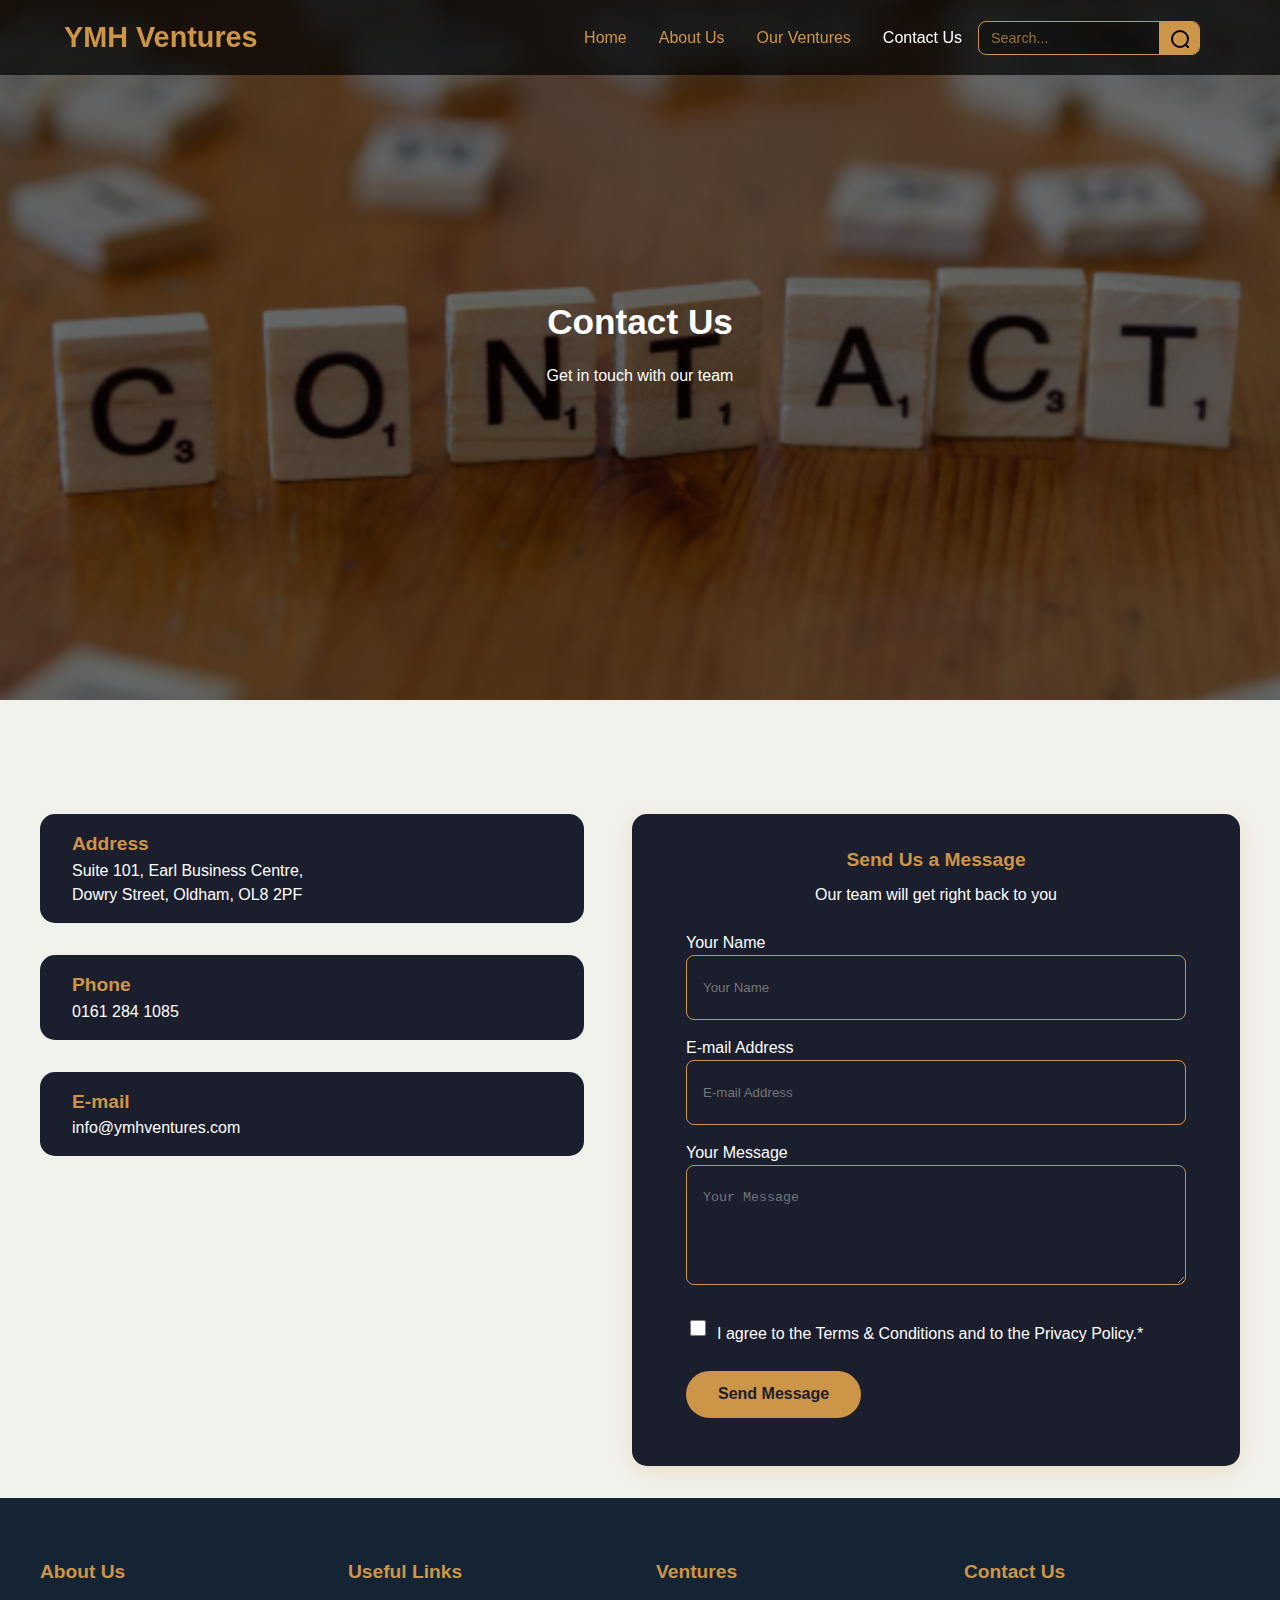
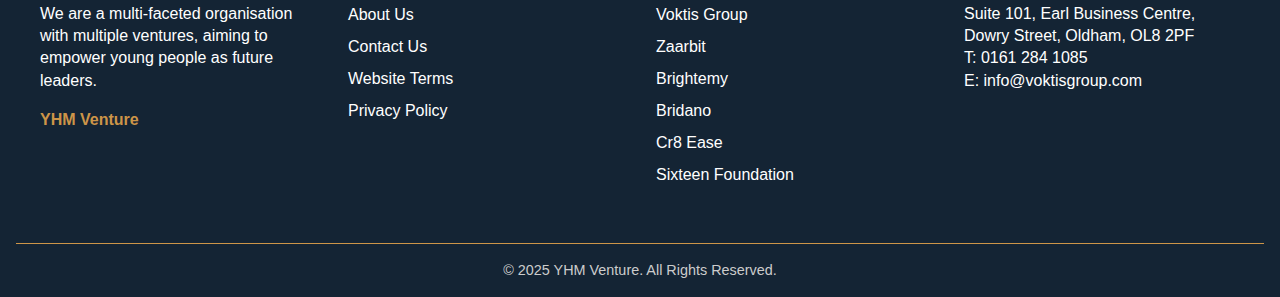
<file: contact.html>
<html lang="en">
<head>
    <meta charset="UTF-8">
    <meta name="viewport" content="width=device-width, initial-scale=1.0">
    <title>Document</title>
        <link rel="stylesheet" href="css/style.css">
    <link rel="stylesheet" href="https://cdnjs.cloudflare.com/ajax/libs/font-awesome/6.5.0/css/all.min.css" integrity="sha512-V9B87Ziv8HqkxgDw4bV1I2P6ckw1+7m+e+4mZ+Moy1UtvFezN1LNN6yRbhK+qR8jS1hcl8Fz56YfVfjYzN4lQA==" crossorigin="anonymous" referrerpolicy="no-referrer" />
</head>
<body>
        <!-- Header -->
<header class="site-header">
  <div class="header-container">
    <!-- Logo -->
    <div class="logo">YMH Ventures</div>

    <!-- Menu Toggle Button (SVG Hamburger) -->
    <button class="menu-toggle" aria-label="Toggle Navigation" aria-expanded="false">
      <svg xmlns="http://www.w3.org/2000/svg" width="24" height="24" fill="none" stroke="currentColor" stroke-width="2" stroke-linecap="round" stroke-linejoin="round">
        <line x1="3" y1="12" x2="21" y2="12"></line>
        <line x1="3" y1="6" x2="21" y2="6"></line>
        <line x1="3" y1="18" x2="21" y2="18"></line>
      </svg>
    </button>

    <!-- Navigation Menu -->
    <nav class="nav-container">
      <ul class="nav-list">
        <li><a href="index.html" class="nav-link ">Home</a></li>
        <li><a href="about.html" class="nav-link">About Us</a></li>
        <li><a href="our-ventures.html" class="nav-link">Our Ventures</a></li>
        <li><a href="contact.html" class="nav-link active">Contact Us</a></li>
      </ul>

      <!-- Search Bar -->
      <div class="search-container">
        <input type="text" placeholder="Search..." class="search-input" aria-label="Search input">
        <button class="search-button" aria-label="Search">
          <svg xmlns="http://www.w3.org/2000/svg" width="20" height="20" fill="none" stroke="currentColor" stroke-width="2" stroke-linecap="round" stroke-linejoin="round">
            <circle cx="11" cy="11" r="8"></circle>
            <line x1="21" y1="21" x2="16.65" y2="16.65"></line>
          </svg>
        </button>
      </div>
    </nav>
  </div>
</header>

<!-- Script for mobile menu -->
<script>
  const menuToggle = document.querySelector('.menu-toggle');
  const nav = document.querySelector('.nav-container');

  menuToggle.addEventListener('click', () => {
    nav.classList.toggle('open');
    const expanded = menuToggle.getAttribute('aria-expanded') === 'true';
    menuToggle.setAttribute('aria-expanded', !expanded);
  });
</script>

<!-- ================= HERO SECTION ================= -->
<section class="contact-hero">
  <div class="contact-hero-image">
    <img src="images/contact.png" alt="Contact Hero">
  </div>
  <div class="hero-content">
    <h1>Contact Us</h1>
    <p>Get in touch with our team</p>
  </div>
</section>

<!-- ================= CONTACT SECTION ================= -->
<section class="contact-section">
  <div class="contact-container">

    <!-- Contact Info Column -->
    <div class="contact-info">
      <div class="info-item">
        <i class="fas fa-map-marker-alt"></i>
        <div class="info-text">
          <h3>Address</h3>
          <p>Suite 101, Earl Business Centre,<br>Dowry Street, Oldham, OL8 2PF</p>
        </div>
      </div>

      <div class="info-item">
        <i class="fas fa-phone-alt"></i>
        <div class="info-text">
          <h3>Phone</h3>
          <p>0161 284 1085</p>
        </div>
      </div>

      <div class="info-item">
        <i class="fas fa-envelope"></i>
        <div class="info-text">
          <h3>E-mail</h3>
          <p>info@ymhventures.com</p>
        </div>
      </div>
    </div>

    <!-- Contact Form Column -->
    <div class="contact-form">
      <h3>Send Us a Message</h3>
      <p>Our team will get right back to you</p>
      <form>
        <label for="name">Your Name</label>
        <input type="text" id="name" name="name" placeholder="Your Name" required>

        <label for="email">E-mail Address</label>
        <input type="email" id="email" name="email" placeholder="E-mail Address" required>

        <label for="message">Your Message</label>
        <textarea id="message" name="message" placeholder="Your Message" required></textarea>

        <div class="form-check">
          <input type="checkbox" id="terms" name="terms" required>
          <label for="terms">I agree to the Terms & Conditions and to the Privacy Policy.*</label>
        </div>

        <button type="submit" class="contact-btn">Send Message</button>
      </form>
    </div>

  </div>
</section>



    <!-- Footer -->
  <!-- Footer -->
  <footer>
    <div class="footer">
      <div class="footer-container">
        <!-- About Us -->
        <div class="footer-about">
          <h3>About Us</h3>
          <p>We are a multi-faceted organisation with multiple ventures, aiming to empower young people as future leaders.</p>
          <div class="footer-logo">YHM Venture</div>
        </div>

        <!-- Useful Links -->
        <div class="footer-links">
          <h3>Useful Links</h3>
          <ul>
            <li><a href="#">About Us</a></li>
            <li><a href="#">Contact Us</a></li>
            <li><a href="#">Website Terms</a></li>
            <li><a href="#">Privacy Policy</a></li>
          </ul>
        </div>

        <!-- Ventures -->
        <div class="footer-ventures">
          <h3>Ventures</h3>
          <ul>
            <li><a href="#">Voktis Group</a></li>
            <li><a href="#">Zaarbit</a></li>
            <li><a href="#">Brightemy</a></li>
            <li><a href="#">Bridano</a></li>
            <li><a href="#">Cr8 Ease</a></li>
            <li><a href="#">Sixteen Foundation</a></li>
          </ul>
        </div>

        <!-- Contact + Socials -->
        <div class="footer-contact">
          <h3>Contact Us</h3>
          <p>
            Suite 101, Earl Business Centre,<br>
            Dowry Street, Oldham, OL8 2PF<br>
            T: 0161 284 1085<br>
            E: <a href="mailto:info@voktisgroup.com">info@voktisgroup.com</a>
          </p>
          <div class="footer-social">
            <a href="https://facebook.com" target="_blank"><i class="fab fa-facebook-f"></i></a>
            <a href="https://twitter.com" target="_blank"><i class="fab fa-twitter"></i></a>
            <a href="https://linkedin.com" target="_blank"><i class="fab fa-linkedin-in"></i></a>
            <a href="https://instagram.com" target="_blank"><i class="fab fa-instagram"></i></a>
          </div>
        </div>
      </div>

      <!-- Footer Bottom -->
      <div class="footer-bottom">
        &copy; 2025 YHM Venture. All Rights Reserved.
      </div>
    </div>
  </footer>
</body>
</html>
</file>
<file: css/style.css>
/* ----- Global Typography & Base Font Sizes ----- */
html, body {
  max-width: 100%;
  overflow-x: hidden;
  font-family: 'Montserrat', sans-serif;
  background: #f1f1eb;
  color: #ffffff;
  margin: 0;
  line-height: 1.5;
}

* {
  box-sizing: border-box;
}

/* Base Font Sizes (only in rem) */
h1 { font-size: 2.2rem; }
h2 { font-size: 1.8rem; }
h3 { font-size: 1.2rem; }
h4 { font-size: 1.1rem; }
h5 { font-size: 1rem; }
h6 { font-size: 0.9rem; }
p  { font-size: 1rem; }

h1, h2, h3, h4, h5, h6, p {
  margin: 0 0 16px 0; /* 1rem equivalent in px for spacing */
}

/* ===== Responsive Typography ===== */
@media (max-width: 1024px) {
  h1 { font-size: 2rem; }
  h2 { font-size: 1.6rem; }
  h3 { font-size: 1.15rem; }
  h4 { font-size: 1.05rem; }
  h5 { font-size: 0.95rem; }
  h6 { font-size: 0.85rem; }
  p  { font-size: 0.95rem; }
}

@media (max-width: 768px) {
  h1 { font-size: 1.8rem; }
  h2 { font-size: 1.5rem; }
  h3 { font-size: 1.1rem; }
  h4 { font-size: 1rem; }
  h5 { font-size: 0.95rem; }
  h6 { font-size: 0.85rem; }
  p  { font-size: 0.95rem; }
}

@media (max-width: 480px) {
  h1 { font-size: 1.5rem; }
  h2 { font-size: 1.3rem; }
  h3 { font-size: 1rem; }
  h4 { font-size: 0.95rem; }
  h5 { font-size: 0.9rem; }
  h6 { font-size: 0.85rem; }
  p  { font-size: 0.9rem; }
}

@media (max-width: 300px) {
  h1 { font-size: 1.2rem; }
  h2 { font-size: 1.1rem; }
  h3 { font-size: 1rem; }
  h4 { font-size: 0.9rem; }
  h5 { font-size: 0.85rem; }
  h6 { font-size: 0.8rem; }
  p  { font-size: 0.85rem; }
}

/* ----- Global Styles ----- */
a {
  text-decoration: none;
  color: inherit;
}

ul {
  list-style: none;
}

/* ===== Header Styling ===== */
.site-header {
  width: 100%;
  background: rgba(0, 0, 0, 0.7);
  color: #CD9548;
  position: fixed;
  top: 0;
  left: 0;
  z-index: 1000;
  font-family: Arial, sans-serif;
}

/* ===== Header Container ===== */
.header-container {
  max-width: 1200px;
  margin: 0 auto;
  padding: 16px 24px;
  display: flex;
  justify-content: space-between;
  align-items: center;
  gap: 16px;
}

/* ===== Logo ===== */
.logo {
  font-size: 1.8rem;
  font-weight: bold;
  color: #CD9548;
}

/* ===== Navigation ===== */
.nav-container {
  display: flex;
  align-items: center;
  gap: 16px;
}

.nav-list {
  list-style: none;
  display: flex;
  gap: 32px;
  margin: 0;
  padding: 0;
}

.nav-link {
  text-decoration: none;
  color: #CD9548;
  font-weight: 500;
  transition: color 0.3s;
}

.nav-link:hover,
.nav-link.active {
  color: #fff;
}

/* ===== Search ===== */
.search-container {
  display: flex;
  align-items: center;
  background: rgba(0, 0, 0, 0.3);
  border: 1px solid #CD9548;
  border-radius: 8px;
  overflow: hidden;
  margin-right: 16px;
}

.search-input {
  padding: 6px 12px;
  border: none;
  outline: none;
  background: transparent;
  color: #CD9548;
  font-size: 0.9rem;
  width: 180px;
}

.search-input::placeholder {
  color: #CD9548;
  opacity: 0.7;
}

.search-button {
  padding: 6px 10px;
  background: #CD9548;
  border: none;
  cursor: pointer;
  color: #000;
  font-size: 1rem;
  transition: background 0.3s;
}

.search-button:hover {
  background: #fff;
}

/* ===== Menu Toggle ===== */
.menu-toggle {
  display: none;
  background: none;
  border: none;
  color: #CD9548;
  cursor: pointer;
}

/* ===== Responsive ===== */

/* Tablet & smaller */
@media (max-width: 1024px) {
  .search-container {
    margin-right: 0;
  }
}

/* Mobile */
@media (max-width: 920px) {
  .menu-toggle {
    display: block;
  }

  .logo {
    font-size: 1.4rem;
  }

  .nav-container {
    position: absolute;
    top: 100%;
    left: 0;
    width: 100%;
    background: rgba(0, 0, 0, 0.9);
    max-height: 0;
    overflow: hidden;
    flex-direction: column;
    transition: max-height 0.3s ease;
    gap: 10px;
    padding: 0 16px;
  }

  .nav-container.open {
    max-height: 500px;
    padding-top: 16px;
    padding-bottom: 16px;
  }

  .nav-list {
    flex-direction: column;
    gap: 16px;
  }

  .search-container {
    display: flex;
    width: 60%;
    margin-bottom: 8px;
  }

  .search-input {
    width: 100%;
  }
}

@media (max-width: 550px) {
  .logo {
    font-size: 1.2rem;
  }
}


/* Hero Section */
/* ===== Hero Slider Section ===== */
.hero-slider-section {
  position: relative;
  width: 100%;
  height: 700px;
  overflow: hidden;
}

/* ===== Slider Track ===== */
.hero-slider-track {
  display: flex;
  width: 100%;
  height: 100%;
  transition: transform 1s ease-in-out;
  
}

.hero-slider-item {
  width: 100%;
  height: 100%;
  flex-shrink: 0;
  
  
}

.hero-slider-item img {
  width: 100%;
  height: 100%;
  object-fit: cover;
  display: block;
  
}

/* ===== Hero Content ===== */
.hero-slider-content {
  position: absolute;
  top: 50%;
  left: 50%;
  transform: translate(-50%, -50%);
  text-align: center;
  color: #fff;
  z-index: 10;
  max-width: 90%;
  padding: 0 15px;
  
}

.hero-slider-content h1 {
  /* font-size: 2.5rem; */
  color: #fff;
  margin-bottom: 10px;
  
}
.hero-slider-content p {
  /* font-size: 2.5rem; */
  color: #fff;
  margin-bottom: 10px;
}
/* ===== Slider Button Wrapper ===== */
.hero-slider-btn-wrap {
  display: flex;
  justify-content: center;
}

/* ===== Slider Button ===== */
.hero-slider-btn {
  background: #CD9548;
  border: 2px solid #CD9548;
  color: #fff;
  padding: 12px 24px;
  border-radius: 35px;
  font-size: 1rem;
  text-decoration: none;
  font-weight: 600;
  transition: 0.3s ease;
  white-space: nowrap;
}

.hero-slider-btn:hover {
  background: transparent;
  border: 2px solid #CD9548;
  color: #CD9548;
}

/* ===== RESPONSIVE ===== */
@media (max-width: 1024px) {
  .hero-slider-section { height: 500px; }
  /* .hero-slider-content h1 { font-size: 2.2rem; } */
  .hero-slider-btn { padding: 10px 22px; font-size: 0.95rem; }
}

@media (max-width: 768px) {
  .hero-slider-section { height: 420px; }
  /* .hero-slider-content h1 { font-size: 1.8rem; } */
  .hero-slider-btn { padding: 8px 20px; font-size: 0.9rem; }
}

@media (max-width: 480px) {
  .hero-slider-section { height: 360px; }
  /* .hero-slider-content h1 { font-size: 1.5rem; } */
  .hero-slider-btn { padding: 6px 18px; font-size: 0.85rem; }
}

@media (max-width: 300px) {
  .hero-slider-section { height: 300px; }
  /* .hero-slider-content h1 { font-size: 1.2rem; } */
  .hero-slider-btn { padding: 5px 15px; font-size: 0.75rem; }
}


/* Ventures Section */

.ventures-grid {
  padding: 60px 20px;
  text-align: center;
  background: #f5f5f5;
}

.ventures-grid h2 {
  color: #CD9548;
  margin-bottom: 40px;
  /* font-size: 2rem; */
  letter-spacing: 1px;
}

.grid {
  display: grid;
  grid-template-columns: repeat(3, 1fr);
  gap: 20px;
  max-width: 1200px;
  margin: 0 auto;
}

.card {
  background: #000;
  color: #fff;
  border-radius: 10px;
  box-shadow: 0 4px 10px rgba(0,0,0,0.2);
  transition: all 0.3s ease;
  cursor: pointer;
  overflow: hidden;
  position: relative;
  display: flex;
  flex-direction: column;
}

/* Wave effect ONLY on desktop */
@media (min-width: 1025px) {
  .grid .card:nth-child(2),
  .grid .card:nth-child(5) {
    transform: translateY(20px);
  }

  .grid .card:nth-child(1),
  .grid .card:nth-child(3),
  .grid .card:nth-child(4),
  .grid .card:nth-child(6) {
    transform: translateY(-20px);
  }
}

.card img {
  width: 100%;
  height: 180px;
  object-fit: cover;
  display: block;
}

.card h3 {
  color: #CD9548;
  margin: 15px 0 8px 0;
}

.card p {
  padding: 0 15px 20px;
  /* font-size: 0.9rem; */
  line-height: 1.4;
}

/* Hover Effects */
.card:hover {
  transform: translateY(-10px) scale(1.03);
  box-shadow: 0 10px 20px rgba(0,0,0,0.3);
  background: linear-gradient(145deg, #1b2d43, #0f1d2b);
}

.card::before {
  content: "";
  position: absolute;
  top: -100%;
  left: 0;
  width: 100%;
  height: 100%;
  background: rgba(205,149,72,0.15);
  transition: all 0.5s ease;
}

.card:hover::before {
  top: 0;
}
.card-link {
  display: block;       /* Make the <a> behave like a block */
  text-decoration: none; /* Remove underline */
  color: inherit;       /* Inherit text color */
}

/* ===== Responsive ===== */

/* Tablet: 2 cards per row */
@media (max-width: 1024px) {
  .grid {
    grid-template-columns: repeat(2, 1fr);
    gap: 20px;
  }

  /* Remove all transform, wave effect gone */
  .grid .card {
    transform: none;
  }
}

/* Mobile: 1 card per row */
@media (max-width: 768px) {
  .grid {
    grid-template-columns: 1fr;
    gap: 20px;
  }

  /* Remove all transform, wave effect gone */
  .grid .card {
    transform: none;
  }
}

/* Footer */
.footer {
  background: #142434;
  color: #fff;
  padding: 60px 16px 16px;
  /* clip-path: polygon(0 0, 50% 60px, 100% 0, 100% 100%, 0 100%); */
  font-family: Arial, sans-serif;
}

.footer-container {
  display: flex;
  flex-wrap: wrap;
  justify-content: space-between;
  gap: 32px;
  max-width: 1200px;
  margin: 0 auto;
}

.footer-about,
.footer-links,
.footer-ventures,
.footer-contact {
  flex: 1 1 220px;
  text-align: left;
}

.footer-about h3,
.footer-links h3,
.footer-ventures h3,
.footer-contact h3 {
  color: #CD9548;
  font-size: 1.2rem;
  margin-bottom: 1rem;
}

.footer-about p,
.footer-contact p {
  color: #fff;
  line-height: 1.4;
}

.footer-logo {
  color: #CD9548;
  font-weight: bold;
  margin-top: 10px;
}

/* Lists */
.footer-links ul,
.footer-ventures ul {
  list-style: none;
  padding: 0;
  margin-bottom: 16px;
}

.footer-links ul li,
.footer-ventures ul li {
  margin-bottom: 0.5rem;
}

/* Links */
.footer-links ul li a,
.footer-ventures ul li a,
.footer-contact a {
  color: #fff;
  text-decoration: none;
  transition: color 0.3s, transform 0.3s;
}

.footer-links ul li a:hover,
.footer-ventures ul li a:hover,
.footer-contact a:hover {
  color: #CD9548;
}

/* Social Icons */
.footer-social a {
  color: #CD9548; /* default gold */
  font-size: 1.2rem;
  margin-right: 1rem;
  display: inline-block;
  transition: color 0.3s, transform 0.3s;
}

.footer-social a:hover {
  transform: translateY(-3px);
}

/* Brand hover colors */
.footer-social a[href*="facebook"]:hover { color: #1877F2; }
.footer-social a[href*="twitter"]:hover { color: #1DA1F2; }
.footer-social a[href*="linkedin"]:hover { color: #0077B5; }
.footer-social a[href*="instagram"]:hover { color: #E1306C; }

/* Footer Bottom */
.footer-bottom {
  text-align: center;
  padding-top: 16px;
  color: #ccc;
  font-size: 0.9rem;
  border-top: 1px solid #CD9548;
  margin-top: 40px;
}

/* Responsive */
@media (max-width: 1024px) {
  .footer-about,
  .footer-links,
  .footer-ventures,
  .footer-contact {
    flex: 1 1 45%;
    margin-bottom: 16px;
  }
}

@media (max-width: 600px) {
  .footer-container { flex-direction: column; }
  .footer-about,
  .footer-links,
  .footer-ventures,
  .footer-contact { flex: 1 1 100%; margin-bottom: 16px; }
  .footer-social a { font-size: 1.4rem; margin-right: 10px; }
}




/* ===== ABOUT PAGE ===== */
.about-hero {
  position: relative;
  width: 100%;
  height: 700px;
  display: flex;
  align-items: center;
  justify-content: center;
  overflow: hidden;
}

.about-hero-image {
  position: absolute;
  top: 0;
  left: 0;
  width: 100%;
  height: 100%;
  z-index: 0;
}

.about-hero-image img {
  width: 100%;
  height: 100%;
  object-fit: cover;
  display: block;
}

.about-hero::after {
  content: "";
  position: absolute;
  top: 0; left: 0;
  width: 100%; height: 100%;
  background: rgba(0, 0, 0, 0.4);
  z-index: 1;
}

.about-hero-content {
  position: relative;
  z-index: 2;
  text-align: center;
  color: #fff;
  padding: 0 15px;
}

/* ===== About Content ===== */
.about-section {
  padding: 80px 16px;
  max-width: 1100px;
  margin: 0 auto;
}

.about-container {
  display: flex;
  flex-direction: column;
  gap: 40px;
}

.about-block h2,
.about-block h3 {
  color: #CD9548;
  margin-bottom: 10px;
}

.about-block p {
  line-height: 1.7;
  color: #333;
}

/* ===== Values & Plans Section ===== */
.values-section {
  padding: 60px 16px;
}

.values-container {
  display: flex;
  align-items: center;
  gap: 40px;
  max-width: 1100px;
  margin: 0 auto;
  flex-wrap: wrap;
}

.values-image {
  flex: 1 1 400px;
  display: flex;
  justify-content: center;
  align-items: center;
}

.values-image img {
  width: 100%;
  max-width: 500px;
  height: auto;
  border-radius: 10px;
  object-fit: cover;
  box-shadow: 0 4px 15px rgba(0,0,0,0.2);
}

.values-text {
  flex: 1 1 500px;
}

.values-text h2,
.values-text h3 {
  color: #CD9548;
  margin-bottom: 10px;
}

.values-text p {
  line-height: 1.7;
  color: #333;
  margin-bottom: 20px;
}

/* ===== Founder Message ===== */
.founder-message {
  background: #f9f9f9;
  padding: 40px;
  border-left: 4px solid #CD9548;
  border-radius: 8px;
}

.founder-container {
  display: flex;
  align-items: center;
  gap: 40px;
  flex-wrap: wrap;
}

.founder-text {
  flex: 1 1 600px;
}

.founder-image {
  flex: 1 1 200px;
  display: flex;
  justify-content: center;
  align-items: center;
}

.founder-image img {
  width: 250px;
  height: 250px;
  object-fit: cover;
  border-radius: 50%;
  box-shadow: 0 4px 15px rgba(0,0,0,0.2);
}

/* ===== Responsive ===== */
@media (max-width: 920px) {
  .values-container,
  .founder-container {
    flex-direction: column;
    gap: 30px;
  }

  .values-image,
  .values-text,
  .founder-text,
  .founder-image {
    flex: 1 1 100%;
  }

  .founder-image img {
    width: 120px;
    height: 120px;
  }
}

@media (max-width: 768px) {
  .about-hero {
    height: 300px;
  }
}






/* ===== Our Ventures PAGE ===== */
.ventures-hero {
  position: relative;
  width: 100%;
  height: 700px;
  display: flex;
  align-items: center;
  justify-content: center;
  overflow: hidden;
}

.ventures-hero-image {
  position: absolute;
  top: 0;
  left: 0;
  width: 100%;
  height: 100%;
  z-index: 0;
}

.ventures-hero-image img {
  width: 100%;
  height: 100%;
  object-fit: cover;
  display: block;
}

.ventures-hero::after {
  content: "";
  position: absolute;
  top: 0; left: 0;
  width: 100%; height: 100%;
  background: rgba(0, 0, 0, 0.4);
  z-index: 1;
}

.ventures-hero-content {
  position: relative;
  z-index: 2;
  text-align: center;
  color: #fff;
  padding: 0 15px;
  /* font-size removed */
}

/* .about-section {
  padding: 80px 16px;
  max-width: 1100px;
  margin: 0 auto;
}

.about-container {
  display: flex;
  flex-direction: column;
  gap: 40px;
}

.about-block h2,
.about-block h3 {
  color: #CD9548;
  margin-bottom: 10px;
} */

/* .about-block p {
  line-height: 1.7;
  color: #333;
 
}


.founder-message {
  background: #f9f9f9;
  padding: 40px;
  border-left: 4px solid #CD9548;
  border-radius: 8px;
}

.founder-container {
  display: flex;
  align-items: center;
  gap: 40px;
  flex-wrap: wrap;
}

.founder-text {
  flex: 1 1 600px;
}

.founder-image {
  flex: 1 1 200px;
  display: flex;
  justify-content: center;
  align-items: center;
}

.founder-image img {
  width: 150px;
  height: 150px;
  object-fit: cover;
  border-radius: 50%;
  box-shadow: 0 4px 15px rgba(0,0,0,0.2);
} */

/* ===== Values & Plans Section ===== */
/* .values-section {
  padding: 60px 16px;
}

.values-container {
  display: flex;
  align-items: center;
  gap: 40px;
  max-width: 1100px;
  margin: 0 auto;
  flex-wrap: wrap;
}

.values-image {
  flex: 1 1 400px;
  display: flex;
  justify-content: center;
  align-items: center;
}

.values-image img {
  width: 100%;
  max-width: 500px;
  height: auto;
  border-radius: 10px;
  object-fit: cover;
  box-shadow: 0 4px 15px rgba(0,0,0,0.2);
}

.values-text {
  flex: 1 1 500px;
}

.values-text h2,
.values-text h3 {
  color: #CD9548;
  margin-bottom: 10px;
}

.values-text p {
  line-height: 1.7;
  color: #333;
  margin-bottom: 20px;
}

/* ===== Responsive ===== */
/* @media (max-width: 920px) {
  .values-container,
  .founder-container {
    flex-direction: column;
    gap: 30px;
  }

  .values-image,
  .values-text,
  .founder-text,
  .founder-image {
    flex: 1 1 100%;
  }

  .founder-image img {
    width: 120px;
    height: 120px;
  }
}

@media (max-width: 768px) {
  .about-hero {
    height: 300px;
  }
}  */














/* =====                    ===== */
/* ===== Contact Page CSS ===== */
/* =====                     ===== */






/* ===== Hero Section ===== */
.contact-hero {
  position: relative;
  width: 100%;
  height: 700px;
  display: flex;
  align-items: center;
  justify-content: center;
  overflow: hidden;
}

.contact-hero-image {
  position: absolute;
  top: 0;
  left: 0;
  width: 100%;
  height: 100%;
  z-index: 0;
}

.contact-hero-image img {
  width: 100%;
  height: 100%;
  object-fit: cover;
  display: block;
}

.contact-hero::after {
  content: "";
  position: absolute;
  top: 0; left: 0;
  width: 100%; height: 100%;
  background: rgba(0, 0, 0, 0.5);
  z-index: 1;
}

.hero-content {
  position: relative;
  z-index: 2;
  text-align: center;
  color: #fff;
  padding: 0 15px;
}

/* ===== Contact Section ===== */
.contact-section {
  width: 100%;
  display: flex;
  justify-content: center;
  padding: 4rem 2rem 2rem 2rem; 
}

.contact-container {
  display: flex;
  flex-direction: row;
  gap: 3rem;
  max-width: 1200px;
  width: 100%;
  justify-content: center;
  align-items: flex-start;
  margin-top: 50px;
}

/* =========================
   Contact Info Column
========================= */
.contact-info {
  flex: 1;
  min-width: 280px;
  display: flex;
  flex-direction: column;
  align-items: center;
}

.info-item {
  display: flex;
  align-items: flex-start;
  gap: 1rem;
  margin-bottom: 2rem;
  padding: 1rem;
  border-radius: 15px;
  background: #1b1e2d;
  transition: transform 0.3s ease, box-shadow 0.3s ease;
  width: 100%;
}

.info-item:hover {
  transform: translateY(-5px);
  box-shadow: 0 12px 30px rgba(205, 149, 72, 0.4);
}

.info-item i {
  font-size: 2rem;
  color: #CD9548;
  transition: transform 0.3s ease, color 0.3s ease;
}

.info-item:hover i {
  color: #FFD27F;
  transform: scale(1.2);
}

.info-item h3 {
  margin: 0;
  color: #CD9548;
}

.info-item p {
  margin: 0;
  line-height: 1.5;
  color: #fff;
}

/* =========================
   Contact Form Column
========================= */
.contact-form {
  flex: 1;
  min-width: 300px;
  background: #1b1e2d;
  padding: 2rem;
  border-radius: 15px;
  box-shadow: 0 6px 20px rgba(205,149,72,0.2);
  transition: transform 0.3s ease, box-shadow 0.3s ease;
  display: flex;
  flex-direction: column;
  align-items: center;
}

.contact-form:hover {
  transform: translateY(-5px);
  box-shadow: 0 12px 30px rgba(205,149,72,0.4);
}

.contact-form h3 {
  color: #CD9548;
  margin-bottom: 0.5rem;
}

.contact-form p {
  margin: 0 0 1.5rem 0;
  color: #fff;
  text-align: center;
}

.contact-form form {
  width: 100%;
  max-width: 500px;
}

.contact-form input,
.contact-form textarea {
  padding: 1.5rem 1rem;
  border: 1px solid #CD9548;
  border-radius: 8px;
  width: 100%;
  background-color: #1b1e2d;
  color: #fff;
  transition: border 0.3s ease, box-shadow 0.3s ease;
  margin-bottom: 1rem;
}

.contact-form input:focus,
.contact-form textarea:focus {
  outline: none;
  border: 1px solid #FFD27F;
  box-shadow: 0 0 6px rgba(205,149,72,0.3);
}

.contact-form textarea {
  min-height: 120px;
  resize: vertical;
}

.contact-form .form-check {
  display: flex;
  align-items: center;
  margin-top: 1rem;
  gap: 0.5rem;
  color: #fff;
}

.contact-form .form-check input[type="checkbox"] {
  width: 16px;
  height: 16px;
}

/* =========================
   Contact Button Style
========================= */
.contact-btn {
  display: inline-block;
  padding: 0.9rem 2rem;
  background-color: #CD9548;
  color: #1b1e2d;
  font-weight: 600;
  font-size: 1rem;
  border: none;
  border-radius: 50px;
  cursor: pointer;
  transition: all 0.3s ease;
  margin-top: 1.2rem;
}

.contact-btn:hover {
  background-color: transparent;
  color: #CD9548;
  border: 2px solid #CD9548;
  transform: translateY(-3px);
}

/* =========================
   Responsive Styling
========================= */
@media (max-width: 900px) {
  .contact-container {
    flex-direction: column;
    align-items: center;
  }

  .info-item {
    justify-content: center;
    text-align: center;
  }

  /* Make contact-info same width as contact-form */
  .contact-info,
  .contact-form {
    width: 100%;
    max-width: 500px;
  }
}

@media (max-width: 768px) {
  .contact-hero {
    height: 300px;
  }
  .contact-btn {
    padding: 0.7rem 1.5rem;
    font-size: 0.9rem;
    border-radius: 30px;
  }
}

@media (max-width: 480px) {
  .contact-btn {
    padding: 0.6rem 1.2rem;
    font-size: 0.8rem;
    text-align: center;
  }
}


/* Voktis Group Page sample design */
/* ===== Hero Section with Video ===== */
.hero {
    position: relative;
    color: #ffffff;
    text-align: center;
    padding: 120px 20px;
    overflow: hidden;
}
.hero video {
    position: absolute; top:0; left:0;
    width:100%; height:100%;
    object-fit: cover; z-index:0;
}
.hero::after {
    content: ''; position:absolute; top:0; left:0;
    width:100%; height:100%; background: rgba(0,0,0,0.7); z-index:1;
}
.hero-content { position: relative; z-index:2; }
.hero h1 { font-size: 3rem; letter-spacing: 1px; }
.hero p { font-size:1.2rem; max-width:600px; margin:20px auto 0; }

/* ===== Two Column Section ===== */
.two-column {
    display: flex; flex-wrap: wrap;
    max-width: 1000px; margin:0 auto;
    gap: 40px; align-items: center;
}
.two-column .left { flex:1; min-width:300px; }
.two-column .right { flex:1; min-width:300px; text-align:center; display:flex; flex-direction:column; align-items:center; }
.two-column img { max-width:100%; border-radius:12px; margin-bottom:20px; }
.button {
    background: #CD9548; color:#fff;
    padding:12px 24px; border:none; border-radius:5px;
    cursor:pointer; transition:0.3s; text-decoration:none;
}
.button:hover { background: rgba(205,149,72,0.8); }

/* ===== Mission / Vision Section ===== */
.mission { background:#fff; text-align:center; }
.mission-cards { display:flex; flex-wrap:wrap; justify-content:center; gap:30px; margin-top:40px; }
.mission-card {
    background:#fff; padding:30px 20px;
    border-radius:12px; flex:1; min-width:250px; max-width:300px;
    box-shadow:0 6px 15px rgba(0,0,0,0.1);
    transition: transform 0.3s;
}
.mission-card:hover { transform: translateY(-8px); }
.mission-card svg { margin-bottom:15px; fill:#CD9548; }

/* ===== Services Section ===== */
.services { text-align:center; }
.services-cards { display:flex; flex-wrap:wrap; justify-content:center; gap:30px; margin-top:40px; }
.service-card {
    background:#fff; padding:30px 20px;
    border-radius:12px; flex:1; min-width:250px; max-width:300px;
    box-shadow:0 6px 15px rgba(0,0,0,0.1); transition: transform 0.3s;
}
.service-card:hover { transform: translateY(-8px); }
.service-card svg { margin-bottom:15px; fill:#CD9548; }

/* ===== Stats Section ===== */
.stats {
    background: rgba(0,0,0,0.7); color:#fff;
    text-align:center; padding:80px 20px;
}
.stats h2 { font-size:2.5rem; color:#CD9548; }
.stats-grid { display:flex; flex-wrap:wrap; justify-content:center; gap:40px; margin-top:50px; }
.stat-item {
    background: rgba(255,255,255,0.1); padding:30px 20px;
    border-radius:12px; flex:1; min-width:150px;
    transition: transform 0.3s, box-shadow 0.3s;
}
.stat-item:hover { transform: translateY(-8px); box-shadow: 0 10px 25px rgba(0,0,0,0.3); }
.stat-item h3 { font-size:3rem; color:#CD9548; margin:0 0 10px; }
.stat-item p { font-size:1.2rem; }

/* ===== Testimonials Section ===== */
.testimonials { background:#fff; text-align:center; }
.testimonials-cards { display:flex; flex-wrap:wrap; justify-content:center; gap:30px; margin-top:40px; }
.testimonial-card {
    background:#fff; padding:30px 20px;
    border-radius:12px; flex:1; min-width:250px; max-width:300px;
    box-shadow:0 6px 15px rgba(0,0,0,0.1); font-style:italic;
    transition: transform 0.3s;
}
.testimonial-card:hover { transform: translateY(-8px); }

/* ===== Final CTA Section ===== */
.cta { background: rgba(0,0,0,0.7); color:#fff; text-align:center; padding:80px 20px; }
.cta .button { margin-top:20px; }

/* ===== Responsive ===== */
@media(max-width:768px){
    .two-column, .mission-cards, .services-cards, .stats-grid, .testimonials-cards {
        flex-direction: column; text-align:center;
    }
}
</file>
